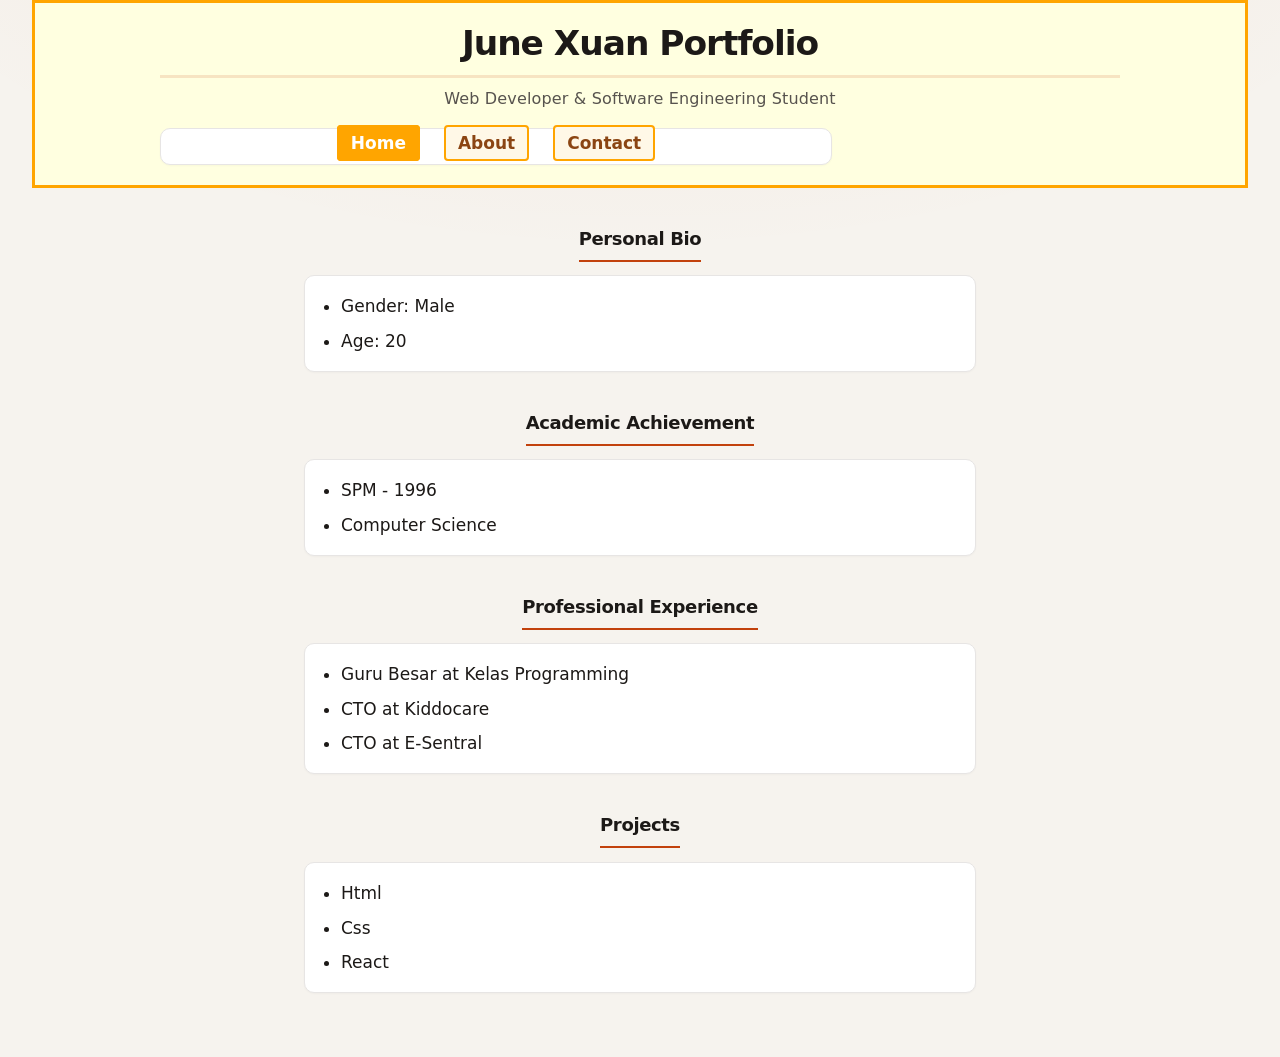
<file: index.html>
<!doctype html>
<html lang="en">
  <head>
    <meta charset="UTF-8" />
    <meta name="viewport" content="width=device-width, initial-scale=1.0" />
    <meta http-equiv="refresh" content="0; url=home.html" />
    <title>June Xuan Portfolio</title>
    <link rel="stylesheet" href="../style.css" />
    <link rel="stylesheet" href="site-header.css" />
  </head>

  <body>
    <p class="redirect-note"><a href="home.html">Continue to Home</a> if you are not redirected.</p>
  </body>
</html>
</file>
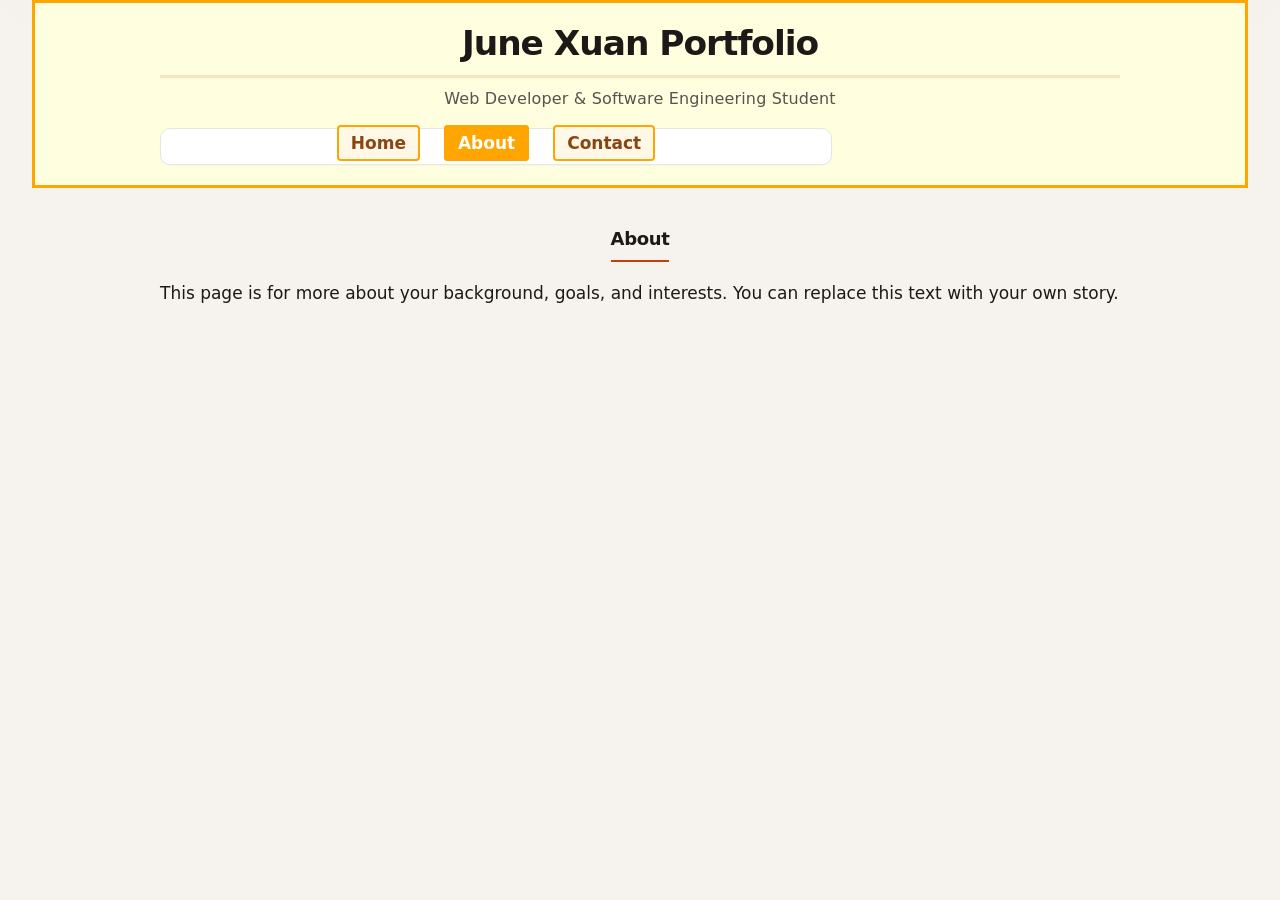
<file: about.html>
<!doctype html>
<html lang="en">
  <head>
    <link rel="stylesheet" href="../style.css" />
    <link rel="stylesheet" href="site-header.css" />
    <meta charset="UTF-8" />
    <meta name="viewport" content="width=device-width, initial-scale=1.0" />
    <title>About — June Xuan Portfolio</title>
  </head>

  <body>
    <header class="site-header">
      <div class="header-inner">
        <div class="brand">
          <h1>June Xuan Portfolio</h1>
          <p class="subtitle">Web Developer & Software Engineering Student</p>
        </div>
        <nav class="site-nav" aria-label="Main navigation">
          <ul>
            <li><a href="home.html">Home</a></li>
            <li><a href="about.html" aria-current="page">About</a></li>
            <li><a href="contact.html">Contact</a></li>
          </ul>
        </nav>
      </div>
    </header>

    <main>
      <h2>About</h2>
      <p>
        This page is for more about your background, goals, and interests. You can replace this
        text with your own story.
      </p>
    </main>
  </body>
</html>
</file>
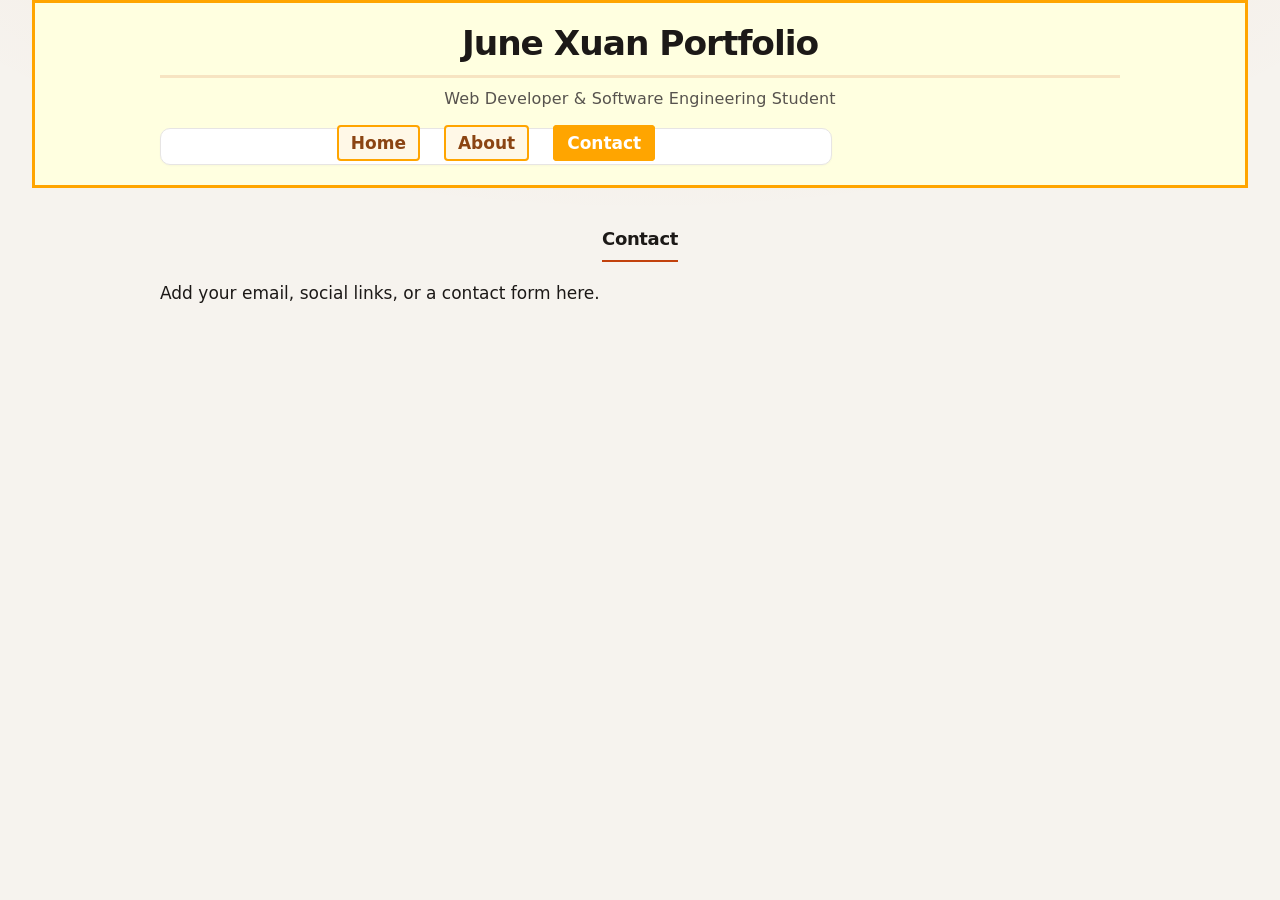
<file: contact.html>
<!doctype html>
<html lang="en">
  <head>
    <link rel="stylesheet" href="../style.css" />
    <link rel="stylesheet" href="site-header.css" />
    <meta charset="UTF-8" />
    <meta name="viewport" content="width=device-width, initial-scale=1.0" />
    <title>Contact — June Xuan Portfolio</title>
  </head>

  <body>
    <header class="site-header">
      <div class="header-inner">
        <div class="brand">
          <h1>June Xuan Portfolio</h1>
          <p class="subtitle">Web Developer & Software Engineering Student</p>
        </div>
        <nav class="site-nav" aria-label="Main navigation">
          <ul>
            <li><a href="home.html">Home</a></li>
            <li><a href="about.html">About</a></li>
            <li><a href="contact.html" aria-current="page">Contact</a></li>
          </ul>
        </nav>
      </div>
    </header>

    <main>
      <h2>Contact</h2>
      <p>Add your email, social links, or a contact form here.</p>
    </main>
  </body>
</html>
</file>
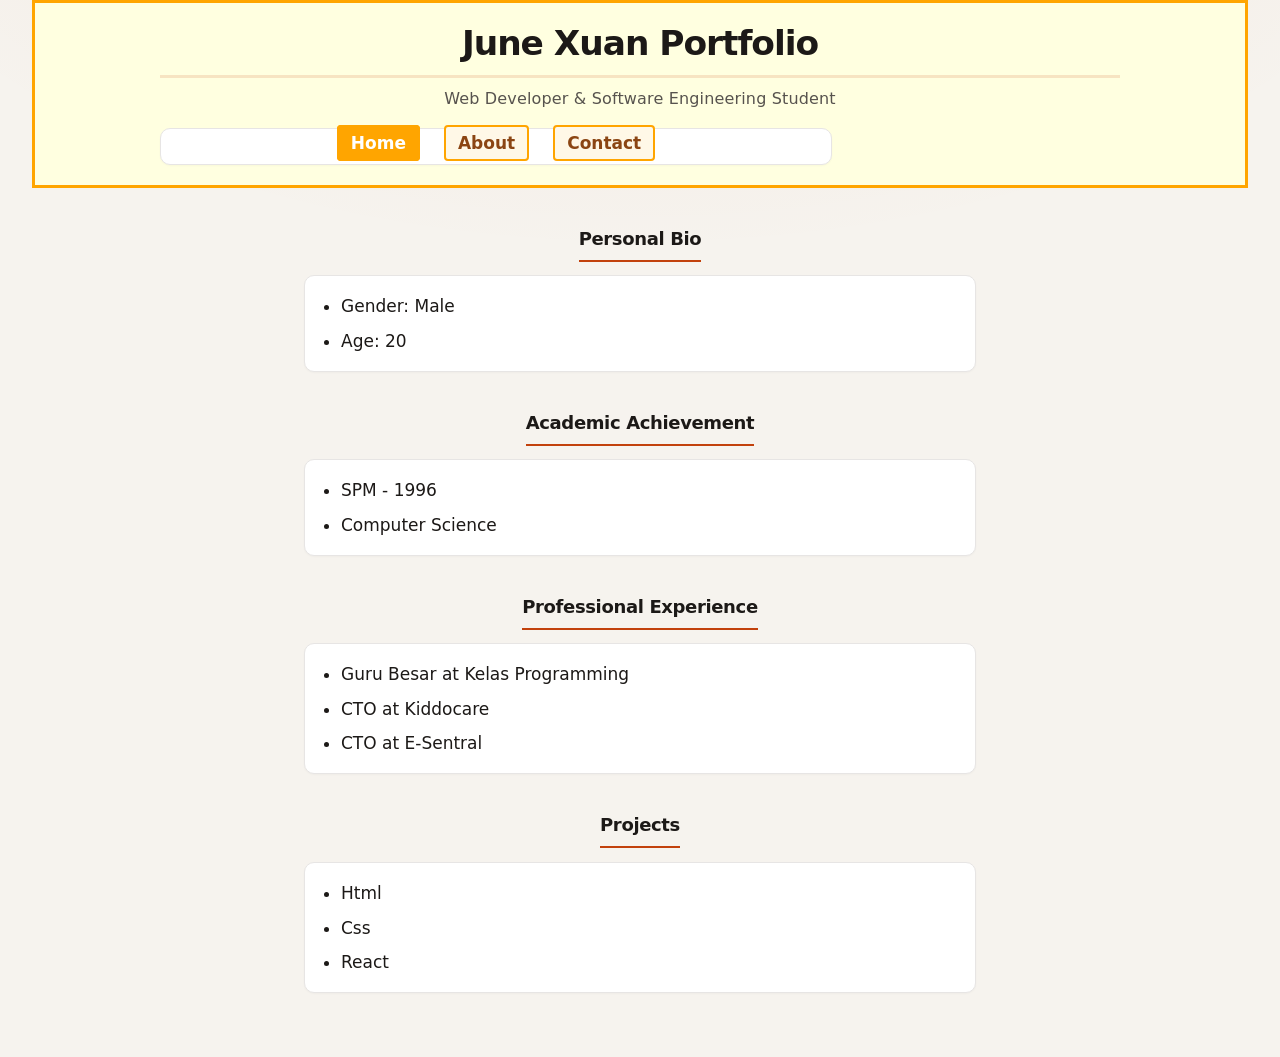
<file: home.html>
<!doctype html>
<html lang="en">
  <head>
    <link rel="stylesheet" href="../style.css" />
    <link rel="stylesheet" href="site-header.css" />
    <meta charset="UTF-8" />
    <meta name="viewport" content="width=device-width, initial-scale=1.0" />
    <title>Home — June Xuan Portfolio</title>
  </head>

  <body>
    <header class="site-header">
      <div class="header-inner">
        <div class="brand">
          <h1>June Xuan Portfolio</h1>
          <p class="subtitle">Web Developer & Software Engineering Student</p>
        </div>
        <nav class="site-nav" aria-label="Main navigation">
          <ul>
            <li><a href="home.html" aria-current="page">Home</a></li>
            <li><a href="about.html">About</a></li>
            <li><a href="contact.html">Contact</a></li>
          </ul>
        </nav>
      </div>
    </header>

    <main>
      <h2>Personal Bio</h2>

      <ul>
        <li>Gender: Male</li>
        <li>Age: 20</li>
      </ul>

      <h2>Academic Achievement</h2>

      <ul>
        <li>SPM - 1996</li>
        <li>Computer Science</li>
      </ul>

      <h2>Professional Experience</h2>

      <ul>
        <li>Guru Besar at Kelas Programming</li>
        <li>CTO at Kiddocare</li>
        <li>CTO at E-Sentral</li>
      </ul>

      <h2>Projects</h2>

      <ul>
        <li>Html</li>
        <li>Css</li>
        <li>React</li>
      </ul>
    </main>
  </body>
</html>
</file>
<file: style.css>
:root {
  --color-bg: #f6f3ee;
  --color-surface: #ffffff;
  --color-text: #1c1917;
  --color-muted: #57534e;
  --color-accent: #c2410c;
  --color-accent-hover: #9a3412;
  --color-accent-soft: rgba(194, 65, 12, 0.14);
  --color-border: #e7e5e4;
  --font-sans: ui-sans-serif, system-ui, -apple-system, "Segoe UI", Roboto, "Helvetica Neue", Arial, sans-serif;
  --radius: 14px;
  --radius-sm: 10px;
  --shadow: 0 1px 2px rgba(28, 25, 23, 0.04), 0 8px 32px rgba(28, 25, 23, 0.08);
  --max-width: 42rem;
  --space-page: clamp(1rem, 4vw, 2rem);
}

*,
*::before,
*::after {
  box-sizing: border-box;
}

body {
  margin: 0;
  padding: 0 var(--space-page) 2.5rem;
  min-height: 100vh;
  background-color: var(--color-bg);
  background-image: radial-gradient(ellipse 120% 80% at 50% -20%, rgba(194, 65, 12, 0.08), transparent 55%);
  color: var(--color-text);
  font-family: var(--font-sans);
  font-size: 1.0625rem;
  line-height: 1.65;
  -webkit-font-smoothing: antialiased;
}

body * {
  font-family: inherit;
}

.header {
  max-width: var(--max-width);
  margin: var(--space-page) auto 2rem;
  padding: clamp(1.5rem, 4vw, 2.25rem);
  background: var(--color-surface);
  border: 1px solid var(--color-border);
  border-radius: var(--radius);
  box-shadow: var(--shadow);
  text-align: center;
}

h1 {
  margin: 0 0 0.5rem;
  padding-bottom: 0.65rem;
  font-size: clamp(1.65rem, 4.5vw, 2.15rem);
  font-weight: 700;
  letter-spacing: -0.03em;
  line-height: 1.2;
  color: var(--color-text);
  border-bottom: 3px solid var(--color-accent-soft);
}

.subtitle {
  margin: 0;
  font-size: 1rem;
  font-weight: 500;
  color: var(--color-muted);
  font-style: normal;
  letter-spacing: 0.01em;
}

h2 {
  margin: 2.25rem auto 0.85rem;
  max-width: var(--max-width);
  padding-bottom: 0.4rem;
  font-size: 1.125rem;
  font-weight: 650;
  letter-spacing: -0.02em;
  color: var(--color-text);
  border-bottom: 2px solid var(--color-accent);
  width: fit-content;
  max-width: min(100%, var(--max-width));
}

body > h2:first-of-type {
  margin-top: 0;
}

ul {
  max-width: var(--max-width);
  margin: 0 auto 1.5rem;
  padding: 1rem 1.25rem 1rem 2.25rem;
  list-style-type: disc;
  background: var(--color-surface);
  border: 1px solid var(--color-border);
  border-radius: var(--radius-sm);
  box-shadow: 0 1px 2px rgba(28, 25, 23, 0.03);
}

li {
  margin-bottom: 0.4rem;
  color: var(--color-text);
}

li:last-child {
  margin-bottom: 0;
}
</file>
<file: site-header.css>
.site-header {
  background-color: lightyellow;
  padding: 20px;
  border: 3px solid orange;
  margin-bottom: 20px;
}

.site-header .header-inner {
  max-width: 960px;
  margin: 0 auto;
  text-align: center;
}

.site-header .brand {
  margin-bottom: 16px;
}

.site-nav ul {
  list-style: none;
  margin: 0;
  padding: 0;
  display: flex;
  flex-wrap: wrap;
  justify-content: center;
  gap: 12px 24px;
}

.site-nav a {
  color: saddlebrown;
  font-weight: bold;
  text-decoration: none;
  padding: 6px 12px;
  border: 2px solid orange;
  border-radius: 4px;
  background-color: #fff8e7;
}

.site-nav a:hover {
  background-color: moccasin;
}

.site-nav a[aria-current="page"] {
  background-color: orange;
  color: white;
}

main {
  max-width: 960px;
  margin: 0 auto;
}

.redirect-note {
  text-align: center;
  margin-top: 40px;
}
</file>
